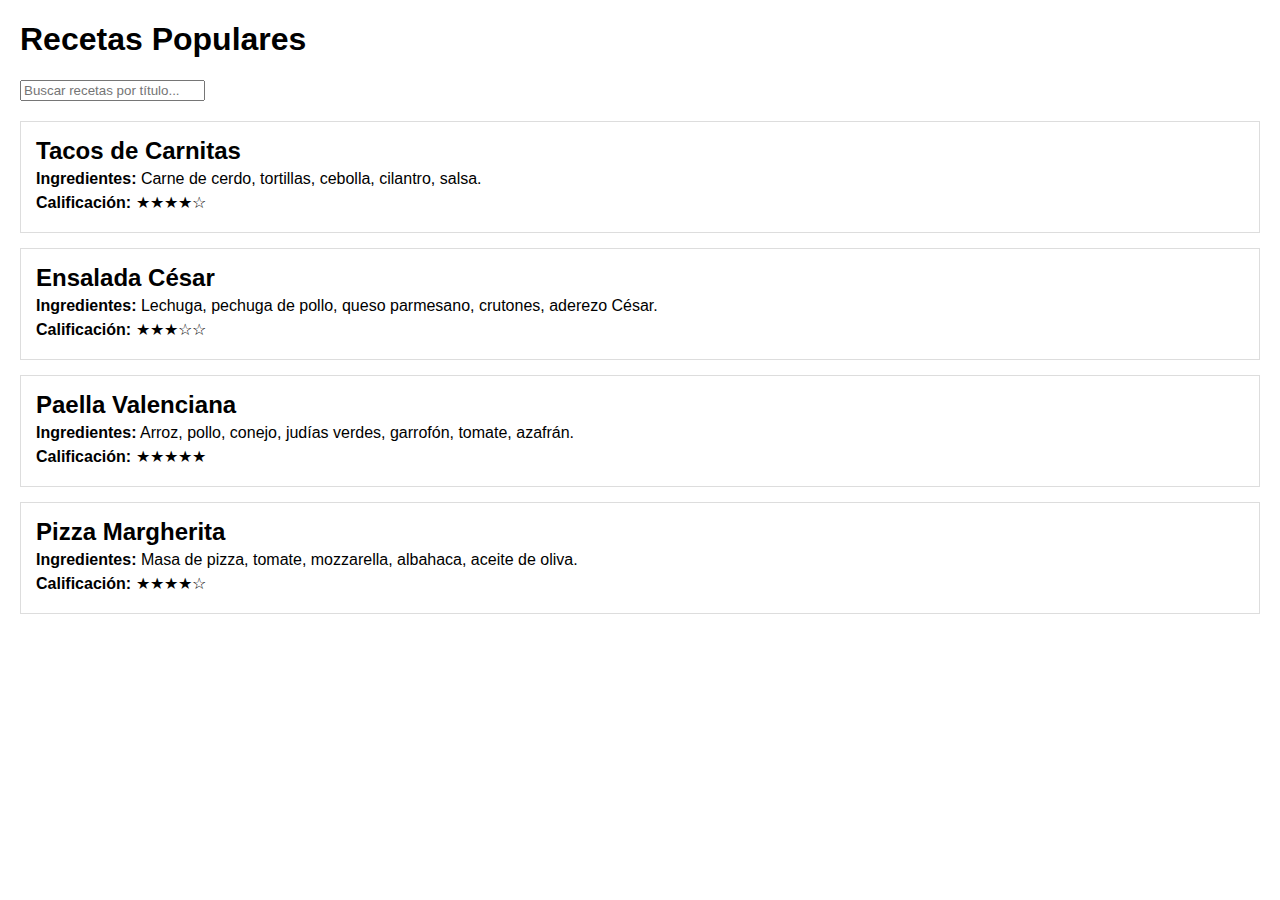
<file: src/main/resources/templates/index.html>
<!DOCTYPE html>
<html lang="es" xmlns:th="http://www.thymeleaf.org">
<head>
    <meta charset="UTF-8">
    <meta name="viewport" content="width=device-width, initial-scale=1.0">
    <title>Recetas Populares</title>
    <style>
        body {
            font-family: Arial, sans-serif;
            margin: 20px;
        }
        .recipe {
            border: 1px solid #ddd;
            padding: 15px;
            margin-bottom: 15px;
        }
        .recipe h2 {
            margin: 0;
            font-size: 1.5em;
        }
        .recipe p {
            margin: 5px 0;
        }
        .search-bar {
            margin-bottom: 20px;
        }
    </style>
</head>
<body>
<h1>Recetas Populares</h1>

<div class="search-bar">
    <input type="text" id="searchInput" placeholder="Buscar recetas por título..." onkeyup="filterRecipes()">
</div>

<div id="recipeList">
    <div class="recipe" data-title="Tacos de Carnitas">
        <h2>Tacos de Carnitas</h2>
        <p><strong>Ingredientes:</strong> Carne de cerdo, tortillas, cebolla, cilantro, salsa.</p>
        <p><strong>Calificación:</strong> ★★★★☆</p>
    </div>
    <div class="recipe" data-title="Ensalada César">
        <h2>Ensalada César</h2>
        <p><strong>Ingredientes:</strong> Lechuga, pechuga de pollo, queso parmesano, crutones, aderezo César.</p>
        <p><strong>Calificación:</strong> ★★★☆☆</p>
    </div>
    <div class="recipe" data-title="Paella Valenciana">
        <h2>Paella Valenciana</h2>
        <p><strong>Ingredientes:</strong> Arroz, pollo, conejo, judías verdes, garrofón, tomate, azafrán.</p>
        <p><strong>Calificación:</strong> ★★★★★</p>
    </div>
    <div class="recipe" data-title="Pizza">
        <h2>Pizza Margherita</h2>
        <p><strong>Ingredientes:</strong> Masa de pizza, tomate, mozzarella, albahaca, aceite de oliva.</p>
        <p><strong>Calificación:</strong> ★★★★☆</p>
    </div>

</div>

<script>
    function filterRecipes() {
        const input = document.getElementById('searchInput').value.toLowerCase();
        const recipes = document.querySelectorAll('#recipeList .recipe');

        recipes.forEach(recipe => {
            const title = recipe.getAttribute('data-title').toLowerCase();
            if (title.includes(input)) {
                recipe.style.display = '';
            } else {
                recipe.style.display = 'none';
            }
        });
    }
</script>
</body>
</html>
</file>
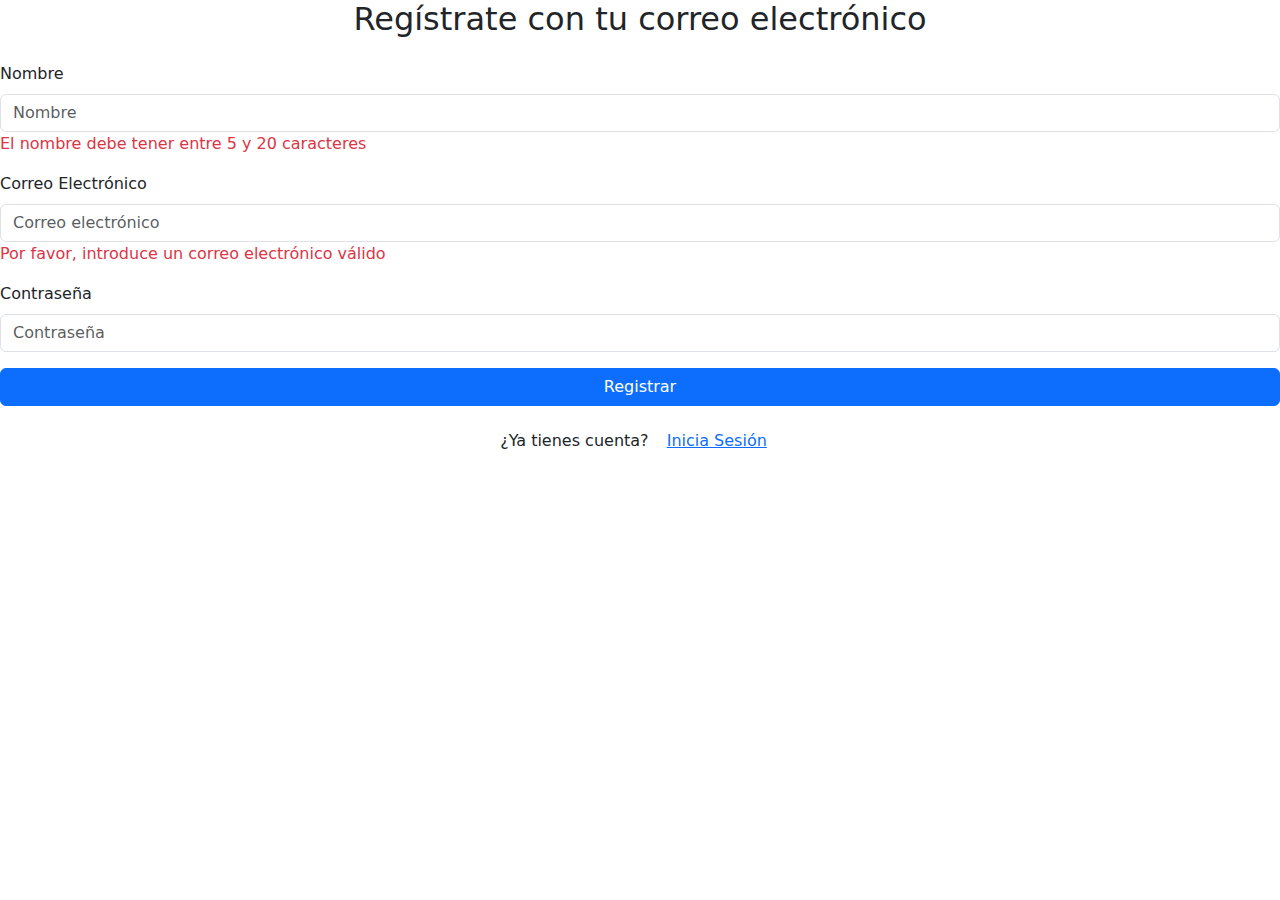
<file: src/main/resources/templates/Usuario/registro.html>
<!DOCTYPE html>
<html lang="es" xmlns:th="http://www.thymeleaf.org">
<head>
    <meta charset="UTF-8">
    <meta name="viewport" content="width=device-width, initial-scale=1.0">
    <link href="https://cdn.jsdelivr.net/npm/bootstrap@5.3.3/dist/css/bootstrap.min.css" rel="stylesheet" integrity="sha384-QWTKZyjpPEjISv5WaRU9OFeRpok6YctnYmDr5pNlyT2bRjXh0JMhjY6hW+ALEwIH" crossorigin="anonymous">
    <script src="https://cdn.jsdelivr.net/npm/bootstrap@5.3.3/dist/js/bootstrap.bundle.min.js" integrity="sha384-YvpcrYf0tY3lHB60NNkmXc5s9fDVZLESaAA55NDzOxhy9GkcIdslK1eN7N6jIeHz" crossorigin="anonymous"></script>
    <link href="https://cdn.jsdelivr.net/npm/bootstrap-icons/font/bootstrap-icons.css" rel="stylesheet">
    <title>Registro</title>
    <link rel="stylesheet" th:href="@{/css/formulario.css}">
    <link rel="icon" type="image/png" href="/imagenes/logoooo.png">
</head>
<body>
<div class="form-container">
    <form th:action="@{/inicioS}" method="post" th:object="${usuario}" id="bookForm" novalidate>
        <h2 class="text-center mb-4">Regístrate con tu correo electrónico</h2>
        <div class="mb-3">
            <label for="id-nombre" class="form-label">Nombre</label>
            <input type="text" th:field="*{nombre}" class="form-control" id="id-nombre" placeholder="Nombre" required>
            <span th:if="${#fields.hasErrors('nombre')}" th:errors="*{nombre}" class="text-danger">El nombre debe tener entre 5 y 20 caracteres</span>
        </div>
        <div class="mb-3">
            <label for="id-email" class="form-label">Correo Electrónico</label>
            <input type="email" th:field="*{email}" class="form-control" id="id-email" placeholder="Correo electrónico" required>
            <span th:if="${#fields.hasErrors('email')}" th:errors="*{email}" class="text-danger">Por favor, introduce un correo electrónico válido</span>
        </div>
        <div class="mb-3">
            <label for="id-password" class="form-label">Contraseña</label>
            <input type="password" th:field="*{password}" class="form-control" id="id-password" placeholder="Contraseña" required>
        </div>
        <button type="submit" class="btn btn-primary w-100">Registrar</button>
    </form>
    <div class="text-center mt-3">
        <p>¿Ya tienes cuenta? <a th:href="@{/inicioS}" class="btn btn-link">Inicia Sesión</a></p>
    </div>
</div>
</body>
</html>
</file>
